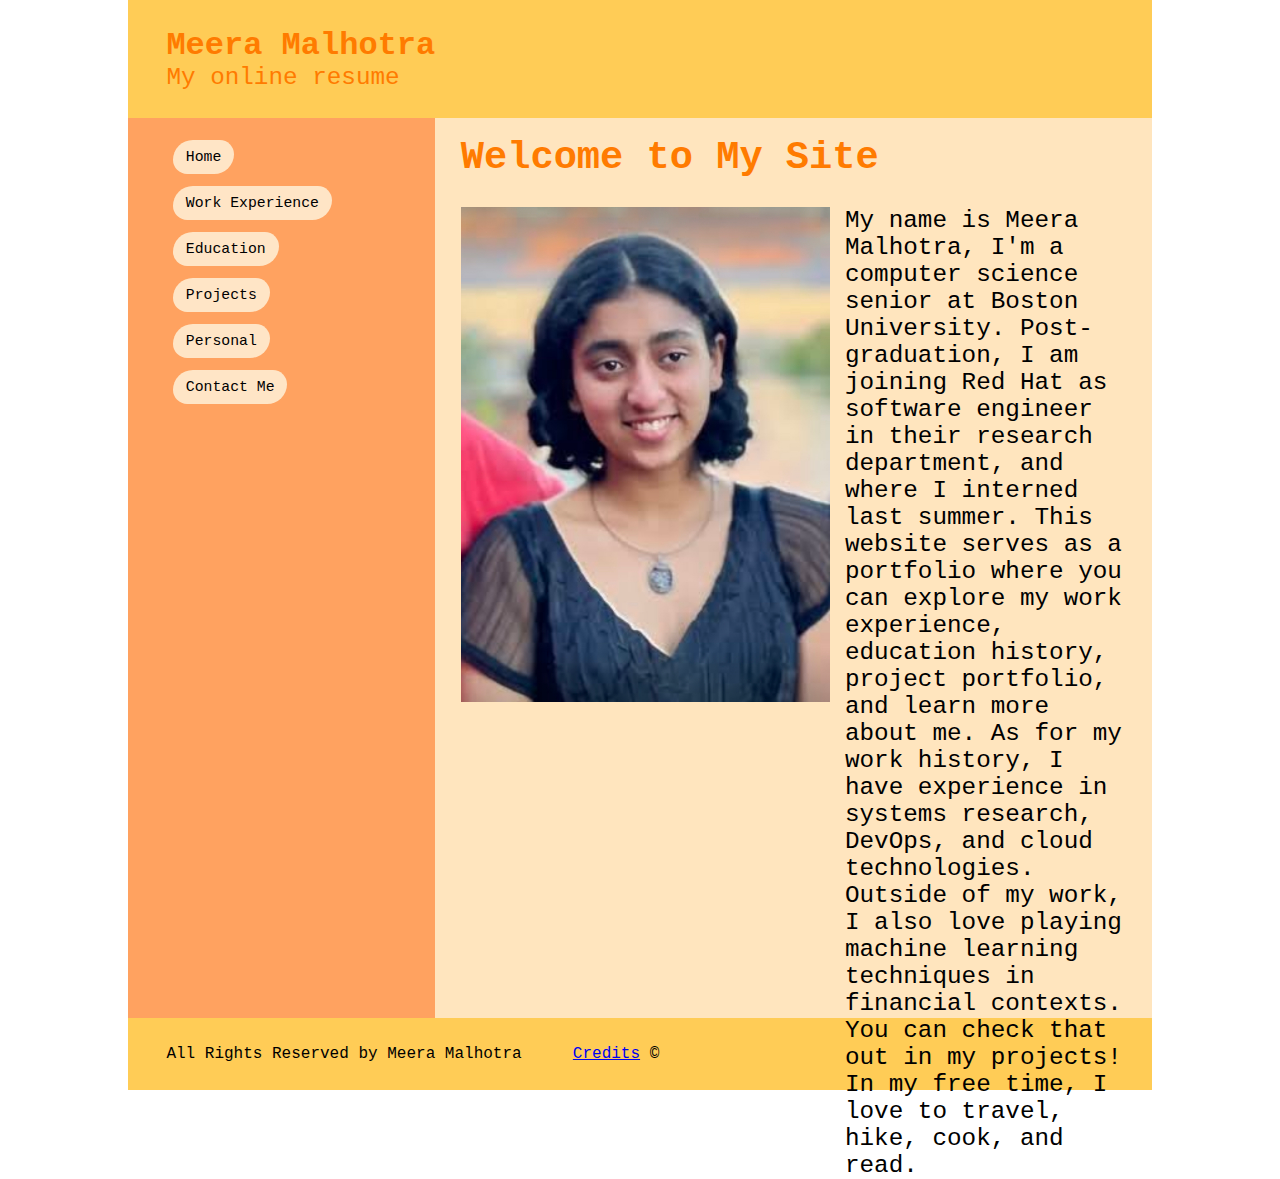
<file: index.html>
<!DOCTYPE html>
<html lang="en">
<head>
    <meta charset="UTF-8">
    <meta name="description" content="A website resume and portfolio website for Meera Malhotra">
    <link rel="stylesheet" type="text/css" href="./styles.css">
    <title>Home | Resume</title>
</head>
<body>

<!-- wrapper to shrink page  -->

<div id="page-wrapper">
    <header>
        <h1>Meera Malhotra</h1>
        <p id="tag">My online resume</p>
    </header>

    <!-- navbar  -->

    <div class="container">
        <nav>
            <ul>
                <li><a href="./index.html">Home</a></li>
                <li><a href="./work.html">Work Experience</a></li>
                <li><a href="./education.html">Education</a></li>
                <li><a href="./projects.html">Projects</a></li>
                <li><a href="./personal.html">Personal</a></li>
                <li><a href="./contact.html">Contact Me</a></li>
            </ul>
        </nav>

        <!-- flexbox for image and paragraph  -->

        <main>
            <h3>Welcome to My Site</h3>
            <div class="imagebox">
                <img src="photo.jpg" alt="photo of website subject" class="image">
                <p>
                    My name is Meera Malhotra, I'm a computer science senior at Boston University. Post-graduation, I am
                    joining
                    Red Hat as software engineer in their research department, and where I interned last summer.
                    This website serves as a portfolio where you can explore my work experience, education history,
                    project portfolio, and learn more about me.
                    As for my work history, I have experience in systems research, DevOps, and cloud technologies.
                    Outside of my
                    work, I also love playing machine learning techniques in financial contexts. You can check that out
                    in my
                    projects! In my free time, I love to travel, hike, cook, and read.
                </p>
            </div>
        </main>
    </div>

    <!-- footer  -->

    <footer>All Rights Reserved by Meera Malhotra &emsp; &emsp;<a href="./index.html">Credits</a> &#169;</footer>
</div>

</body>
</html>
</file>
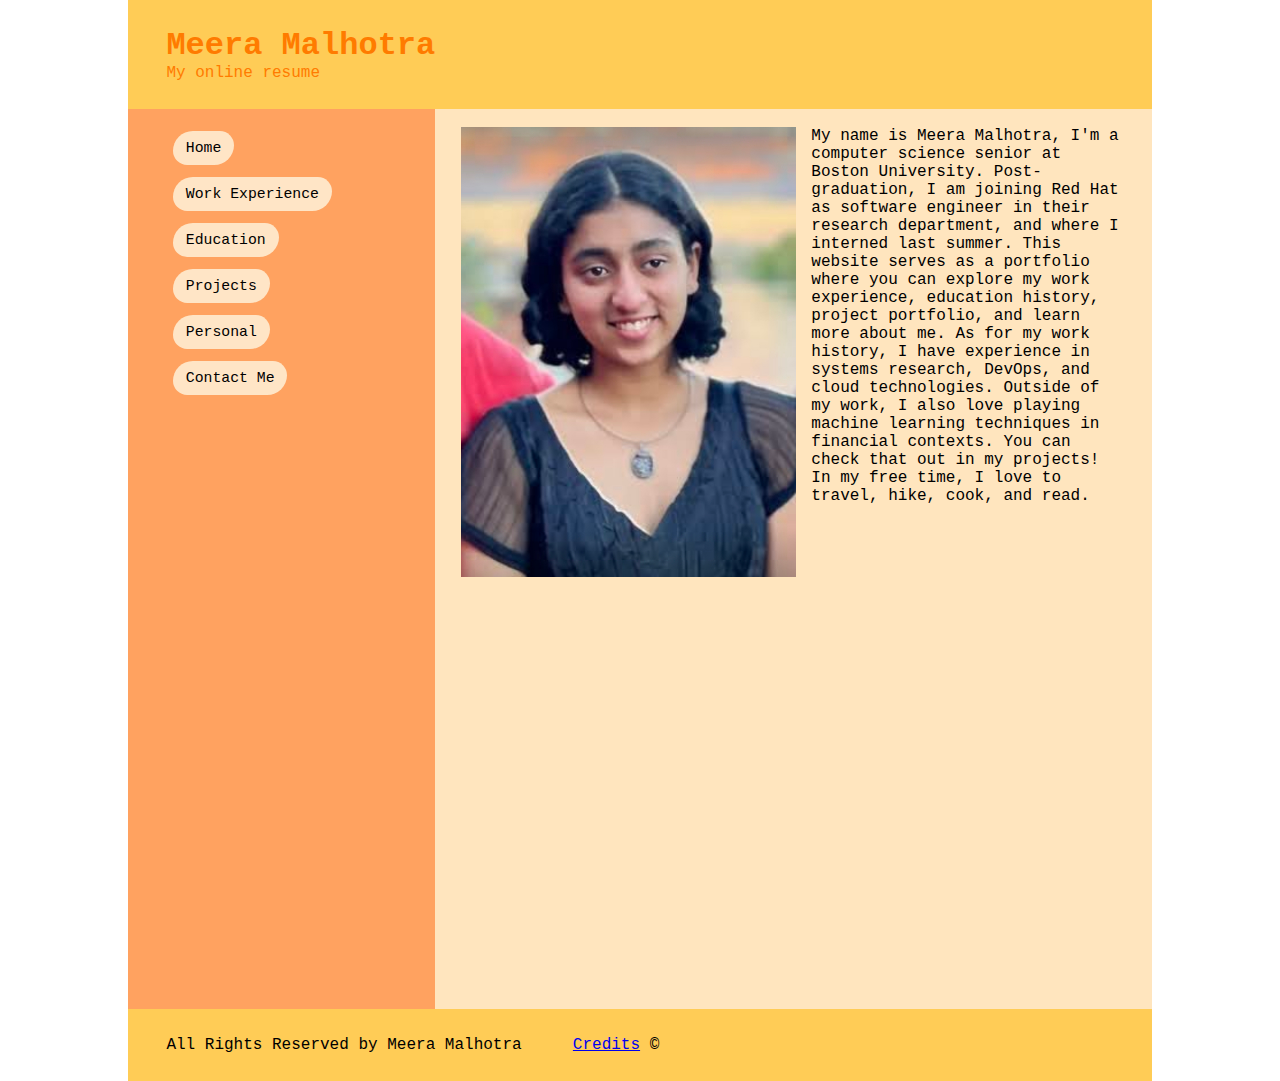
<file: home/index.html>
<!DOCTYPE html>
<html lang="en">
    <head>
        <meta charset="UTF-8">
        <meta name="description" content="A website resume and portfolio website for Meera Malhotra">
        <link rel="stylesheet" type="text/css" href="./styles.css">
        <title>Home | Resume</title>
    </head>
    <body>
      <div id="page-wrapper">
        <header>
            <h1>Meera Malhotra</h1>
            <p id="tag">My online resume</p>
        </header>
        <div class="container">
            <nav>
                <ul>
                    <li><a href="/home/index.html">Home</a></li>
                    <li><a href="./work.html">Work Experience</a></li>
                    <li><a href="./education.html">Education</a></li>
                    <li><a href="./projects.html">Projects</a></li>
                    <li><a href="./personal.html">Personal</a></li>
                    <li><a href="./contact.html">Contact Me</a></li>
                </ul>
            </nav>

            <main>
              <div class="imagebox">
                <img src="photo.jpg" alt="photo of website subject" class="image">
                <p>
                  My name is Meera Malhotra, I'm a computer science senior at Boston University. Post-graduation, I am joining
                  Red Hat as software engineer in their research department, and where I interned last summer.
                  This website serves as a portfolio where you can explore my work experience, education history, project portfolio, and learn more about me.
                  As for my work history, I have experience in systems research, DevOps, and cloud technologies. Outside of my
                  work, I also love playing machine learning techniques in financial contexts. You can check that out in my
                  projects! In my free time, I love to travel, hike, cook, and read.
                </p>
            </div>

                <!--


                  
                  <div><img src="mont.png" alt="photo of france"></div>
                  <div><img src="rock.png" alt="hiking photo"></div></div>
              </div>

              -->
            </main>
        </div>
      
        <footer>All Rights Reserved by Meera Malhotra &emsp; &emsp;<a href="./index.html">Credits</a> &#169;</footer>
      </div>

    </body>
</html>
</file>
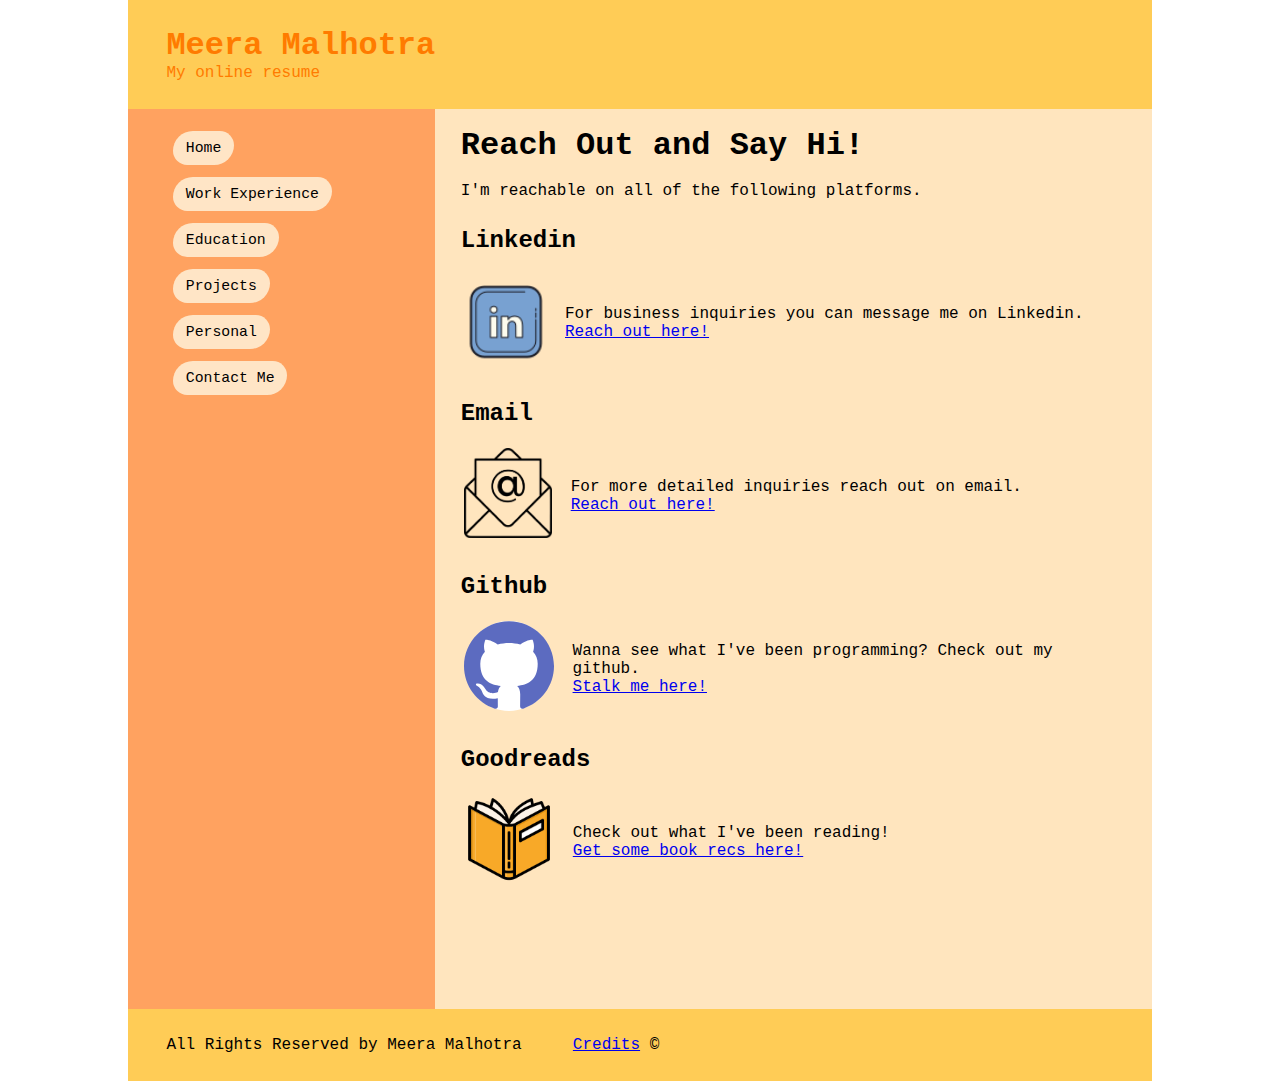
<file: contact.html>
<!DOCTYPE html>
<html lang="en">
<head>
    <meta charset="UTF-8">
    <meta name="description" content="A website resume and portfolio website for Meera Malhotra">
    <link rel="stylesheet" type="text/css" href="./contact.css">
    <title>Contact | Resume</title>
</head>
<body>
<!-- wrapper to shrink page  -->

<div id="page-wrapper">
    <header>
        <h1>Meera Malhotra</h1>
        <p id="tag">My online resume</p>
    </header>
    <!-- navbar  -->

    <div class="container">
        <nav>
            <ul>
                <li><a href="./index.html">Home</a></li>
                <li><a href="./work.html">Work Experience</a></li>
                <li><a href="./education.html">Education</a></li>
                <li><a href="./projects.html">Projects</a></li>
                <li><a href="./personal.html">Personal</a></li>
                <li><a href="./contact.html">Contact Me</a></li>
            </ul>
        </nav>

        <!-- tables to format content options  -->

        <main>
            <h1 id="title">Reach Out and Say Hi!</h1>
            <p id="reach">I'm reachable on all of the following platforms.</p>
            <h2>Linkedin</h2>
            <table>
                <tr>
                    <td><img src="li.png" alt="linkedin logo" class="image1"></td>

                    <td><p>For business inquiries you can message me on Linkedin.</p>
                        <a href="https://www.linkedin.com/in/meera-malhotra/">Reach out here!</a></td>
                </tr>
            </table>


            <h2>Email</h2>
            <table>
                <tr>
                    <td><img src="email.png" alt="email" class="image2"></td>

                    <td><p>For more detailed inquiries reach out on email.</p>
                        <a href="mailto:meeram@bu.edu">Reach out here!</a></td>
                </tr>
            </table>

            <h2>Github</h2>
            <table>
                <tr>
                    <td><img src="gh.svg" alt="github logo" class="image3"></td>

                    <td><p>Wanna see what I've been programming? Check out my github.</p>
                        <a href="https://github.com/meeramalhot">Stalk me here!</a></td>
                </tr>
            </table>


            <h2>Goodreads</h2>
            <table>
                <tr>
                    <td><img src="book.png" alt="book" class="image4"></td>

                    <td><p>Check out what I've been reading!</p>
                        <a href="https://www.goodreads.com/user/show/172407113-meera-m">Get some book recs here!</a>
                    </td>
                </tr>
            </table>

        </main>
    </div>

    <!-- footer  -->

    <footer>All Rights Reserved by Meera Malhotra &emsp; &emsp;<a href="./index.html">Credits</a> &#169;</footer>
</div>

</body>
</html>
</file>
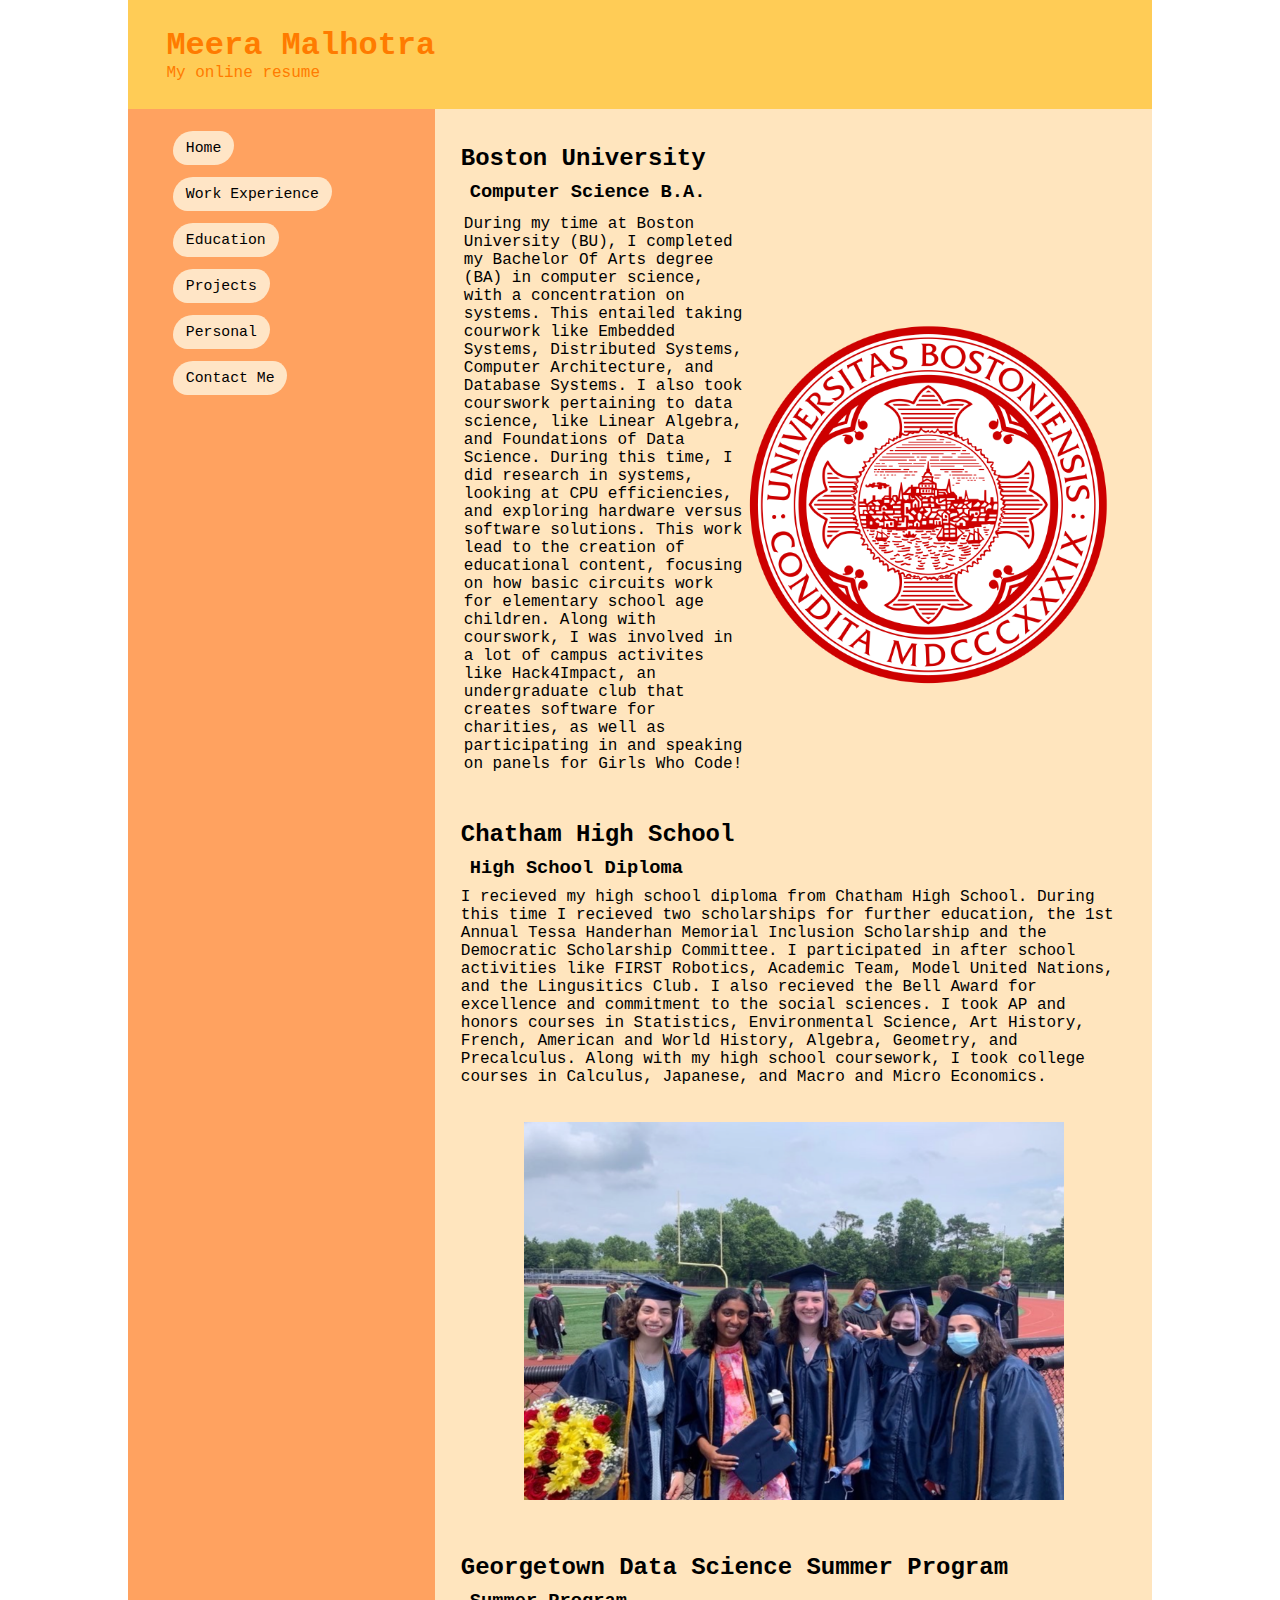
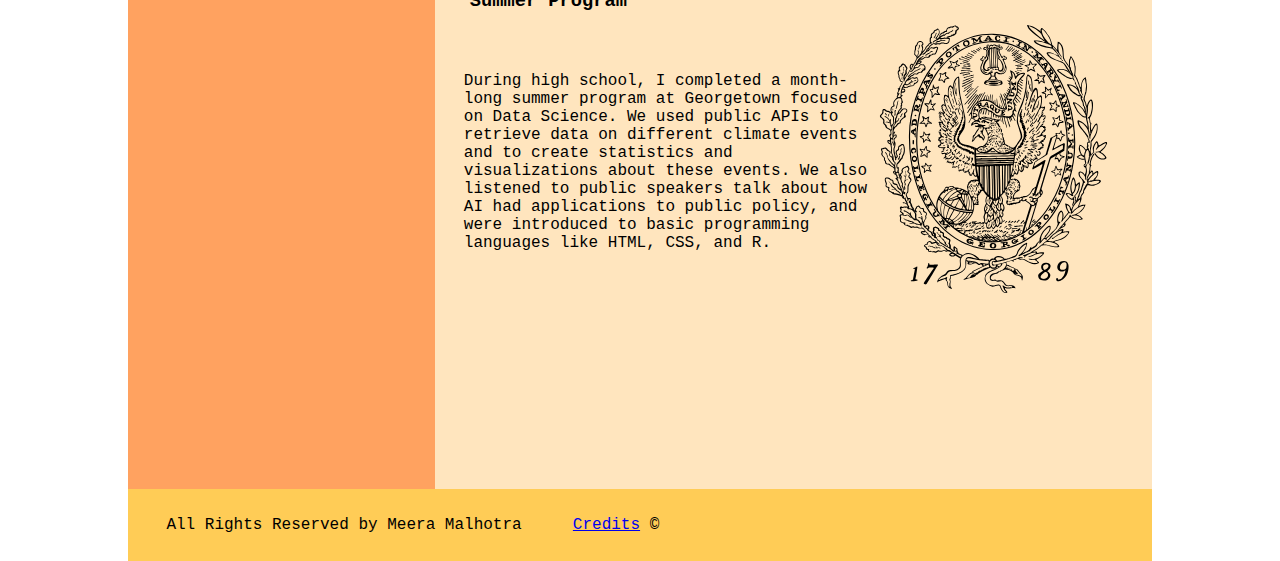
<file: education.html>
<!DOCTYPE html>
<html lang="en">
<head>
    <meta charset="UTF-8">
    <meta name="description" content="A website resume and portfolio website for Meera Malhotra">
    <link rel="stylesheet" type="text/css" href="./education.css">
    <title>Education | Resume</title>
</head>
<body>

<!-- wrapper to shrink page  -->

<div id="page-wrapper">
    <header>
        <h1>Meera Malhotra</h1>
        <p id="tag">My online resume</p>
    </header>
    <div class="container">
        <!-- navbar  -->

        <nav>
            <ul>
                <li><a href="./index.html">Home</a></li>
                <li><a href="./work.html">Work Experience</a></li>
                <li><a href="./education.html">Education</a></li>
                <li><a href="./projects.html">Projects</a></li>
                <li><a href="./personal.html">Personal</a></li>
                <li><a href="./contact.html">Contact Me</a></li>
            </ul>
        </nav>
        <!-- tables for education paragraph and image  -->

        <main>
            <h2>Boston University</h2>
            <h3>Computer Science B.A.</h3>
            <table>
                <tr>
                    <td><p id=bu> During my time at Boston University (BU), I completed my Bachelor Of Arts degree (BA)
                        in computer science, with a concentration on systems. This entailed taking courwork like
                        Embedded Systems, Distributed Systems, Computer Architecture, and Database Systems. I also took
                        courswork
                        pertaining to data science, like Linear Algebra, and Foundations of Data Science. During this
                        time,
                        I did research in systems, looking at CPU efficiencies, and exploring hardware versus software
                        solutions. This work
                        lead to the creation of educational content, focusing on how basic circuits work for elementary
                        school age children.
                        Along with courswork, I was involved in a lot of campus activites like Hack4Impact, an
                        undergraduate club that creates software for
                        charities, as well as participating in and speaking on panels for Girls Who Code!
                    </p></td>
                    <td><img src="bu.png" alt="bu seal" class="image1"></td>
                </tr>
            </table>

            <h2>Chatham High School</h2>
            <h3>High School Diploma</h3>
            <p>
                I recieved my high school diploma from Chatham High School. During this time I recieved two scholarships
                for further education, the 1st Annual Tessa Handerhan Memorial Inclusion Scholarship and the Democratic
                Scholarship Committee.
                I participated in after school activities like FIRST Robotics, Academic Team, Model United Nations, and
                the Lingusitics Club.
                I also recieved the Bell Award for excellence and commitment to the social sciences. I took AP and
                honors courses in Statistics, Environmental Science,
                Art History, French, American and World History, Algebra, Geometry, and Precalculus. Along with my high
                school coursework, I took college courses in Calculus,
                Japanese, and Macro and Micro Economics.
            </p>

            <img src="grad.png" alt="graduation photo" class="image2">


            <h2>Georgetown Data Science Summer Program</h2>
            <h3>Summer Program</h3>
            <table>
                <tr>
                    <td><p>
                        During high school, I completed a month-long summer program at Georgetown focused on Data
                        Science.
                        We used public APIs to retrieve data on different climate events and to create statistics and
                        visualizations about these events.
                        We also listened to public speakers talk about how AI had applications to public policy, and
                        were introduced to basic programming languages
                        like HTML, CSS, and R.
                    </p></td>
                    <td><img src="gtown.svg" alt="georgetown seal" class="image3"></td>
                </tr>
            </table>
        </main>

    </div>
        <!-- footer -->

    <footer>All Rights Reserved by Meera Malhotra &emsp; &emsp;<a href="./index.html">Credits</a> &#169;</footer>
</div>

</body>
</html>
</file>
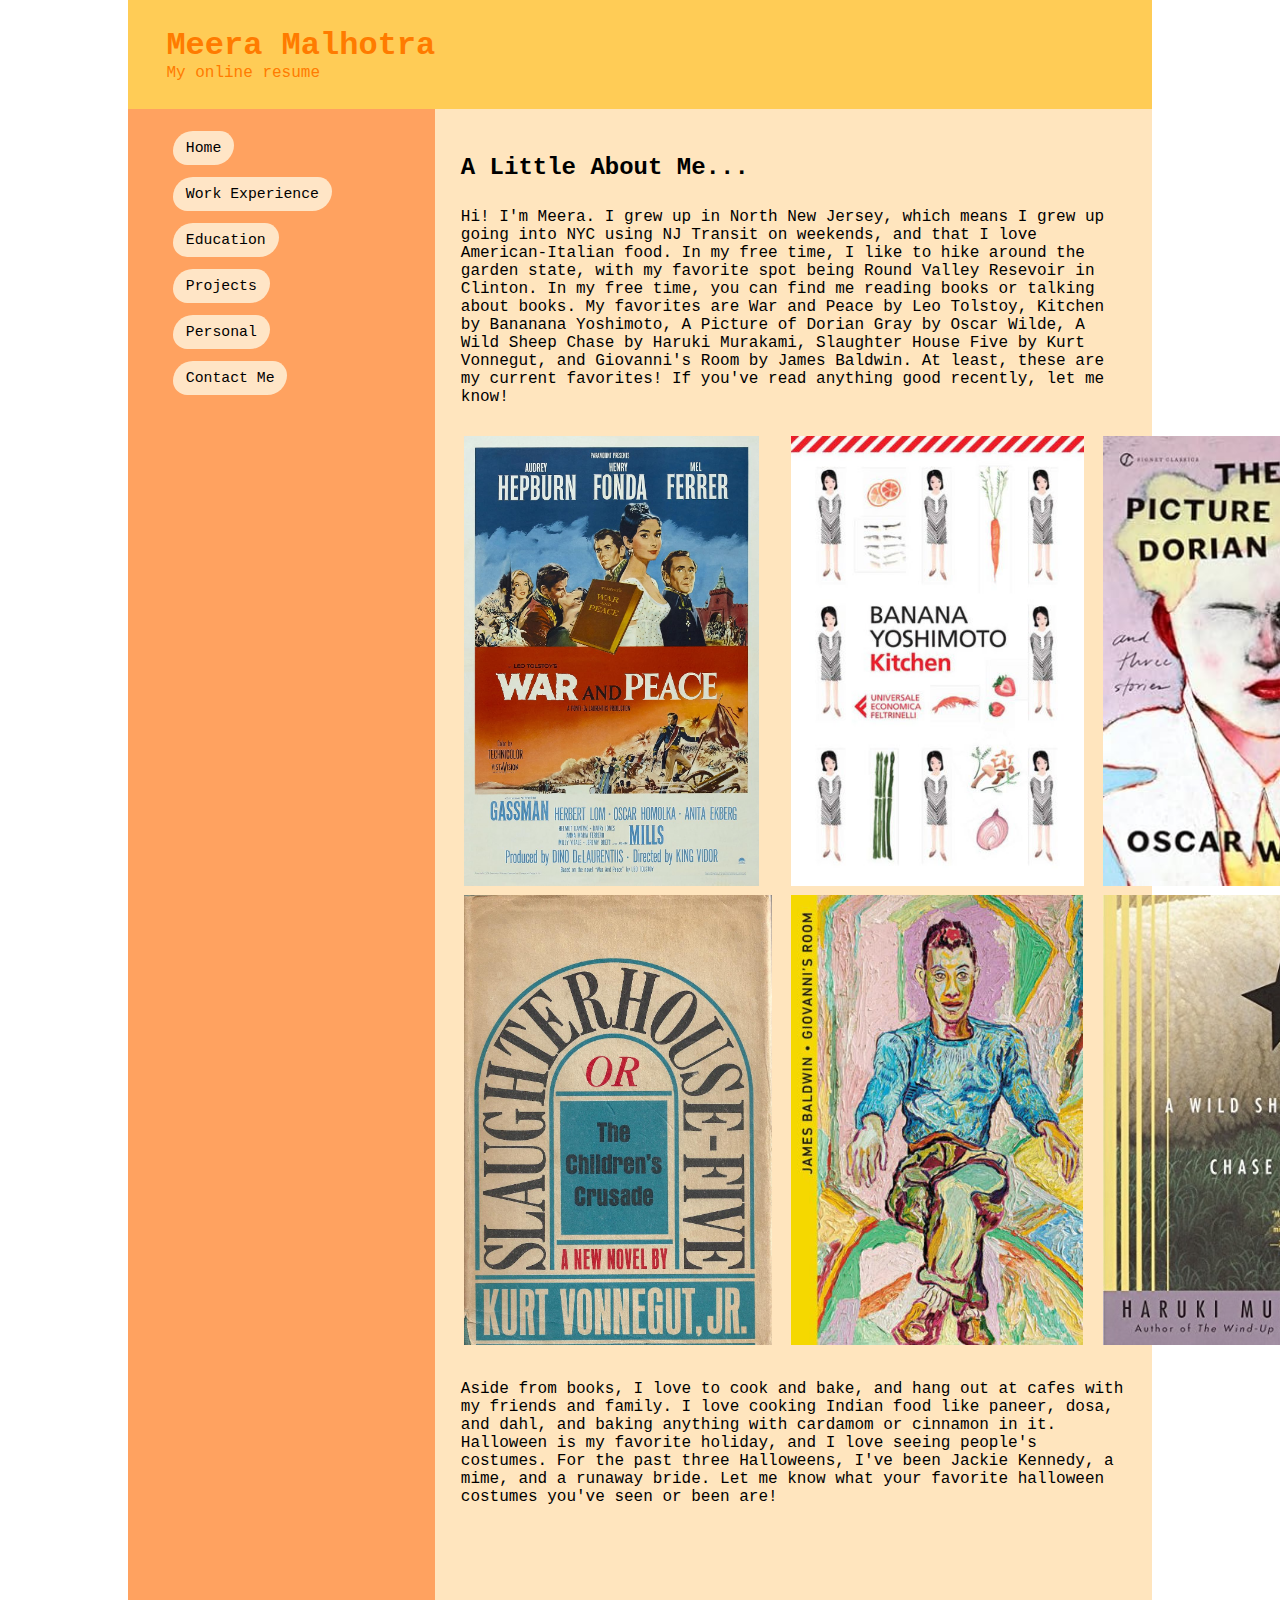
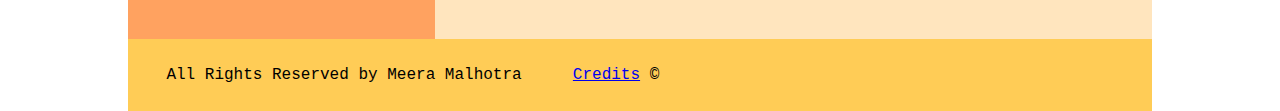
<file: personal.html>
<!DOCTYPE html>
<html lang="en">
<head>
    <meta charset="UTF-8">
    <meta name="description" content="A website resume and portfolio website for Meera Malhotra">
    <link rel="stylesheet" type="text/css" href="./personal.css">
    <title>Personal | Resume</title>
</head>
<body>

    <!-- wrapper to shrink page  -->

<div id="page-wrapper">
    <header>
        <h1>Meera Malhotra</h1>
        <p id="tag">My online resume</p>
    </header>

    <div class="container">

        <!-- navbar  -->

        <nav>
            <ul>
                <li><a href="./index.html">Home</a></li>
                <li><a href="./work.html">Work Experience</a></li>
                <li><a href="./education.html">Education</a></li>
                <li><a href="./projects.html">Projects</a></li>
                <li><a href="./personal.html">Personal</a></li>
                <li><a href="./contact.html">Contact Me</a></li>
            </ul>
        </nav>

        <main>
            <h2>A Little About Me...</h2>

            <p class="pi">Hi! I'm Meera. I grew up in North New Jersey, which means I grew up going into NYC using NJ
                Transit on weekends,
                and that I love American-Italian food. In my free time, I like to hike around the garden state, with my
                favorite spot being
                Round Valley Resevoir in Clinton. In my free time, you can find me reading books or talking about books.
                My favorites are War and Peace by Leo Tolstoy,
                Kitchen by Bananana Yoshimoto, A Picture of Dorian Gray by Oscar Wilde, A Wild Sheep Chase by Haruki
                Murakami, Slaughter House Five
                by Kurt Vonnegut, and Giovanni's Room by James Baldwin. At least, these are my current favorites! If
                you've read anything good recently,
                let me know!</p>


                <!-- table to show different books  -->

            <table>
                <tr>
                    <td><img src="wp.jpg" alt="war and peace film cover" class="wp"></td>
                    <td><img src="kitchen.jpg" alt="kitchen book cover" class="kitchen"></td>
                    <td><img src="dg.jpg" alt="dorian grey cover" class="dor"></td>
                </tr>
                <tr>
                    <td><img src="sh.jpg" alt="slaughter house 5 book cover" class="sh"></td>
                    <td><img src="gv.jpg" alt="giovannis room cover" class="gv"></td>
                    <td><img src="sheep.jpg" alt="a wild sheep chase book cover" class="sheep"></td>
                </tr>

            </table>


            <p class="pi"> Aside from books, I love to cook and bake, and hang out at cafes with my friends and family.
                I love cooking
                Indian food like paneer, dosa, and dahl, and baking anything with cardamom or cinnamon in it. Halloween
                is my favorite holiday,
                and I love seeing people's costumes. For the past three Halloweens, I've been Jackie Kennedy, a mime,
                and a runaway bride.
                Let me know what your favorite halloween costumes you've seen or been are!
            </p>


        </main>
    </div>

    <!-- footer  -->

    <footer>All Rights Reserved by Meera Malhotra &emsp; &emsp;<a href="./index.html">Credits</a> &#169;</footer>
</div>

</body>
</html>
</file>
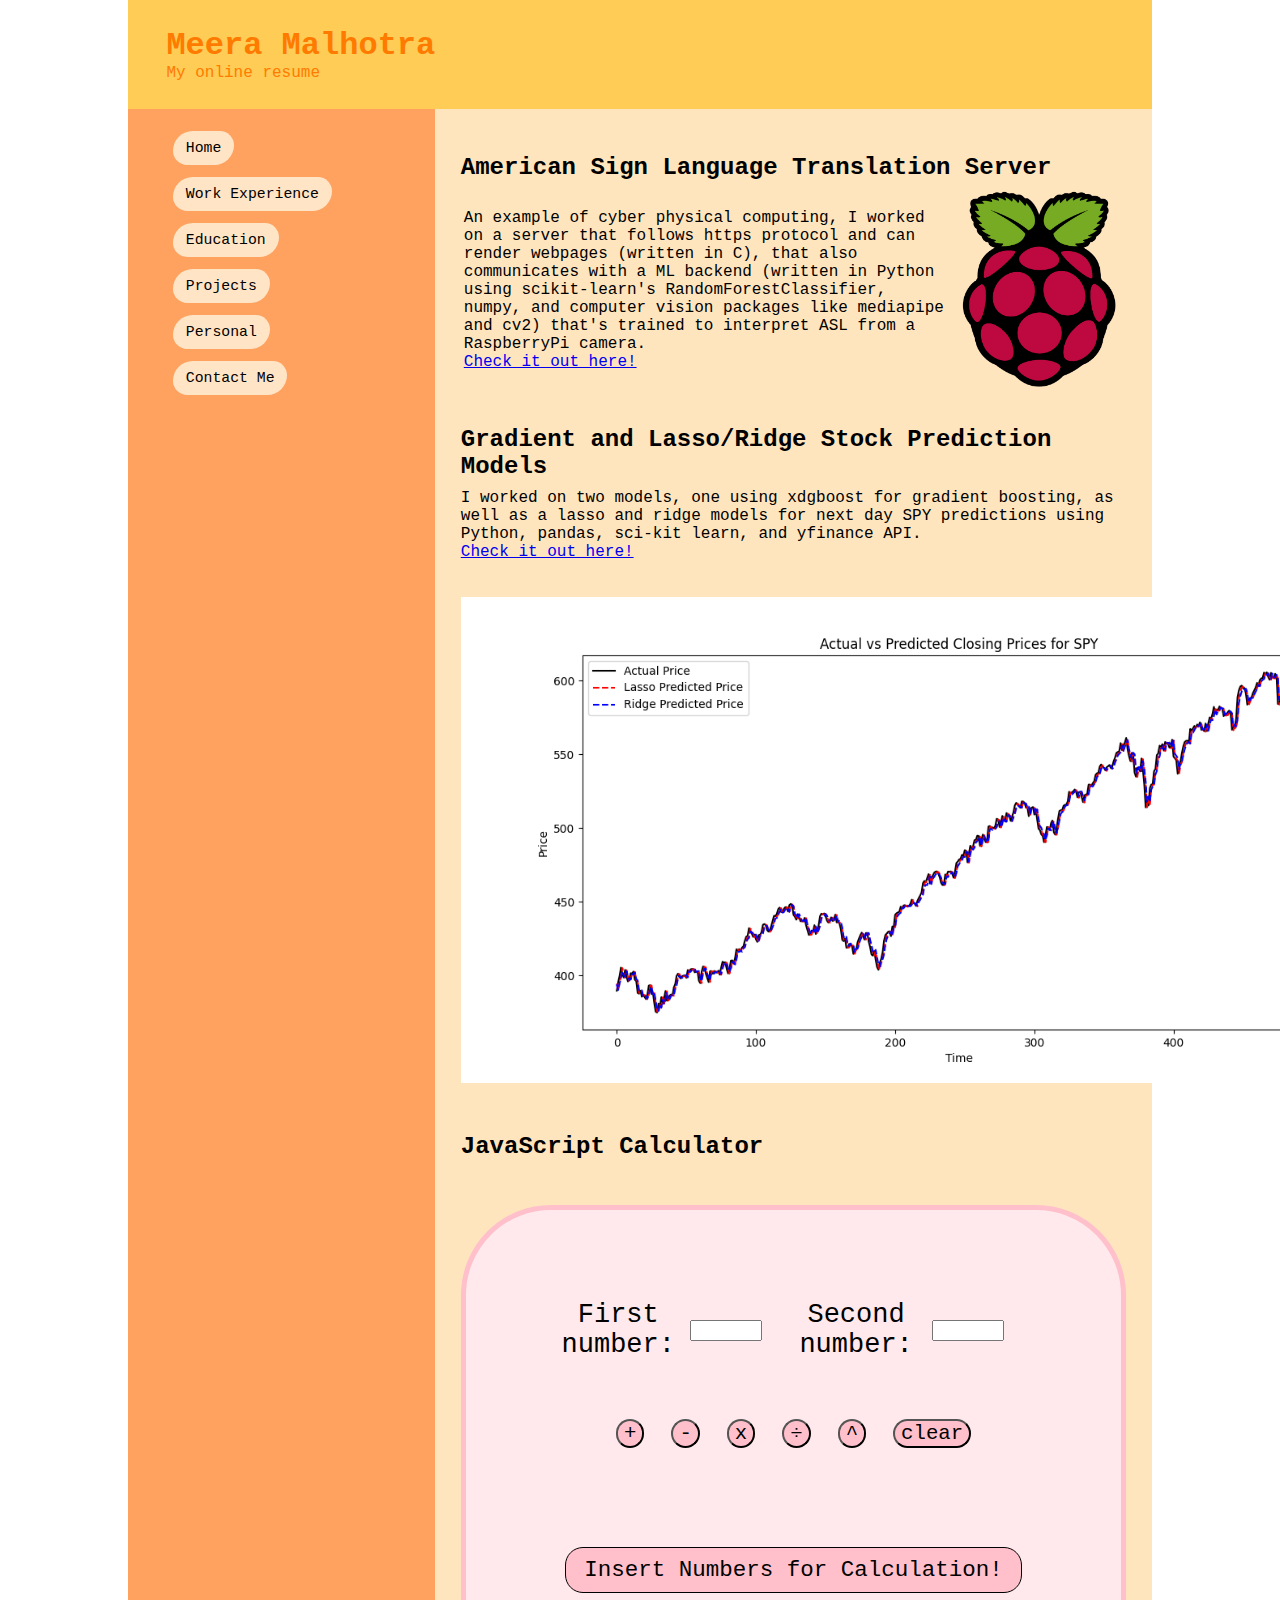
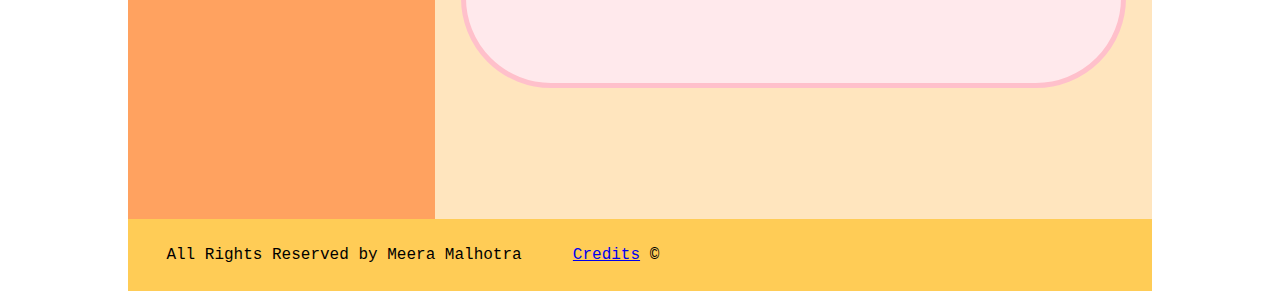
<file: projects.html>
<!DOCTYPE html>
<html lang="en">
<head>
    <meta charset="UTF-8">
    <meta name="description" content="A website resume and portfolio website for Meera Malhotra">
    <link rel="stylesheet" type="text/css" href="./projects.css">
    <title>Projects | Resume</title>
</head>
<body>
        <!-- wrapper to shrink page  -->

<div id="page-wrapper">
    <header>
        <h1>Meera Malhotra</h1>
        <p id="tag">My online resume</p>
    </header>

            <!-- nav  -->

    <div class="container">
        <nav>
            <ul>
                <li><a href="./index.html">Home</a></li>
                <li><a href="./work.html">Work Experience</a></li>
                <li><a href="./education.html">Education</a></li>
                <li><a href="./projects.html">Projects</a></li>
                <li><a href="./personal.html">Personal</a></li>
                <li><a href="./contact.html">Contact Me</a></li>
            </ul>
        </nav>

        <main>
            <!-- tables w columns to display projects and images  -->

            <h2>American Sign Language Translation Server</h2>
            <table>
                <tr>
                    <td><p>An example of cyber physical computing, I worked on a server that follows https protocol and
                        can render webpages (written in C), that also
                        communicates with a ML backend (written in Python using scikit-learn's RandomForestClassifier,
                        numpy, and computer vision packages like mediapipe and cv2) that's trained to interpret ASL
                        from a RaspberryPi camera.</p>
                        <a href="https://github.com/meeramalhot/asl_server">Check it out here!</a></td>
                    <td><img src="rasp.png" alt="raspberry pi logo" class="image1"></td>
                </tr>
            </table>


            <h2 class="grad">Gradient and Lasso/Ridge Stock Prediction Models</h2>
            <p>I worked on two models, one using xdgboost for gradient boosting, as well as a lasso and ridge models
                for next day SPY predictions using Python, pandas, sci-kit learn, and yfinance API.</p>
            <a href="https://github.com/meeramalhot/spy_prediction_models">Check it out here!</a>

            <img src="predict.png" alt="stock predictions" class="image2">
            <h2 id="java">JavaScript Calculator</h2>
            <div id = calc>
            <div id = "labels">
                <label for="first-number">First number:</label><br>
                <input type="number" id="first-number" name="first-number"><br>
                <label for="second-number">Second number:</label><br>
                <input type="number" id="second-number" name="second-number"><br>
              </div>
      
            <!-- calculator that takes in input, linked to javascript  -->

            <div id = "buttons">
              <button id="addition" onclick="addition()">+</button>
              <button id="subtraction" onclick="subtraction()">-</button>
              <button id="mult" onclick="mult()">x</button>
              <button id="division" onclick="division()">&#247;</button>
              <button id="power" onclick="power()">^</button>
              <button id="clear" onclick="clearout()">clear</button>
            </div>
      
              <div id = out>
                <p id="output">Insert Numbers for Calculation!</p> 
              </div>
            </div>
              <script src="script.js"></script>

        </main>


    </div>
    <!-- footer  -->

    <footer>All Rights Reserved by Meera Malhotra &emsp; &emsp;<a href="./index.html">Credits</a> &#169;</footer>
</div>

</body>
</html>
</file>
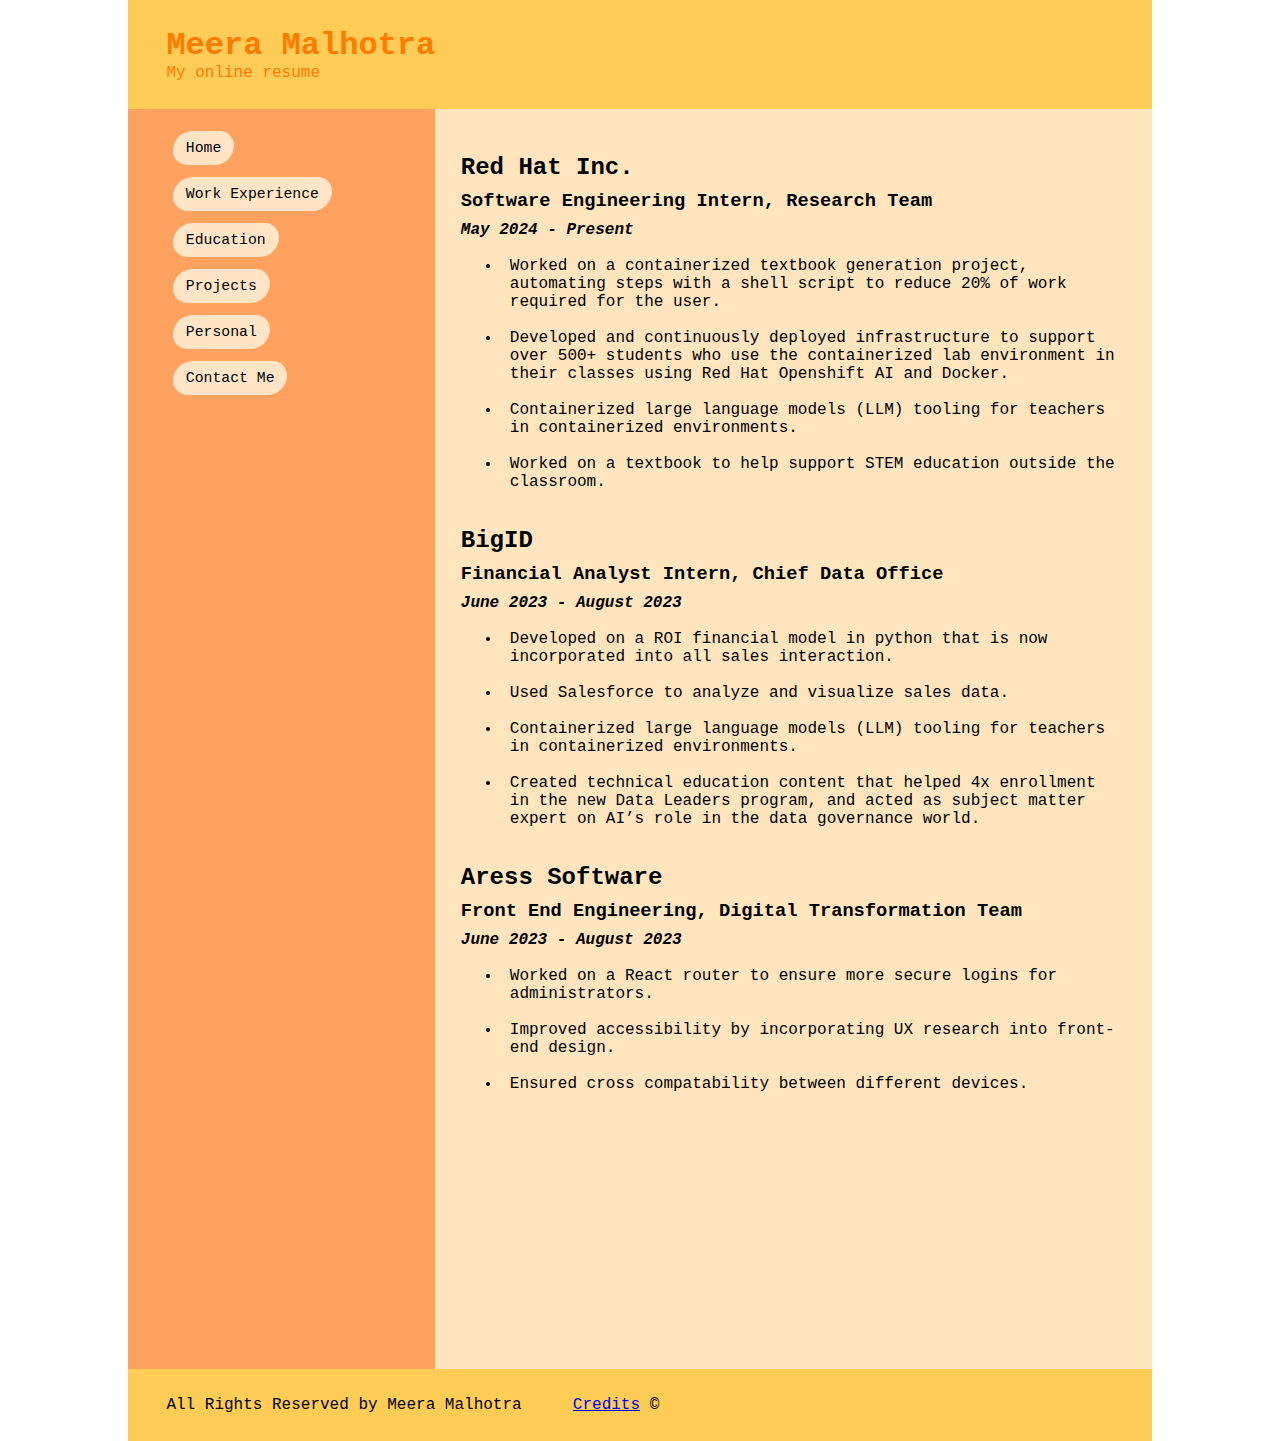
<file: work.html>
<!DOCTYPE html>
<html lang="en">
<head>
    <meta charset="UTF-8">
    <meta name="description" content="A website resume and portfolio website for Meera Malhotra">
    <link rel="stylesheet" type="text/css" href="./work.css">
    <title>Work | Resume</title>
</head>
<body>

    <!-- wrapper to shrink page  -->

<div id="page-wrapper">
    <header>
        <h1>Meera Malhotra</h1>
        <p id="tag">My online resume</p>
    </header>

        <!-- navbar  -->

    <div class="container">
        <nav>
            <ul>
                <li><a href="./index.html">Home</a></li>
                <li><a href="./work.html">Work Experience</a></li>
                <li><a href="./education.html">Education</a></li>
                <li><a href="./projects.html">Projects</a></li>
                <li><a href="./personal.html">Personal</a></li>
                <li><a href="./contact.html">Contact Me</a></li>
            </ul>
        </nav>

        <!-- unordered list to show tasks  -->

        <main>

            <h2>Red Hat Inc.</h2>
            <h3>Software Engineering Intern, Research Team</h3>
            <p class="date">May 2024 - Present</p>
            <div class="resume">
                <ul>
                    <li>Worked on a containerized textbook generation project, automating steps with a shell script to
                        reduce 20% of work required for the user.
                    </li>
                    <li>Developed and continuously deployed infrastructure to support over 500+ students who use the
                        containerized lab environment in their classes using Red Hat Openshift AI and Docker.
                    </li>
                    <li>Containerized large language models (LLM) tooling for teachers in containerized environments.
                    </li>
                    <li>Worked on a textbook to help support STEM education outside the classroom.</li>
                </ul>


                <h2>BigID</h2>
                <h3>Financial Analyst Intern, Chief Data Office</h3>
                <p class="date">June 2023 - August 2023</p>
                <ul>
                    <li>Developed on a ROI financial model in python that is now incorporated into all sales
                        interaction.
                    </li>
                    <li>Used Salesforce to analyze and visualize sales data.</li>
                    <li>Containerized large language models (LLM) tooling for teachers in containerized environments.
                    </li>
                    <li>Created technical education content that helped 4x enrollment in the new Data Leaders program,
                        and acted as subject matter expert on AI’s role in the data governance world.
                    </li>
                </ul>


                <h2>Aress Software</h2>
                <h3>Front End Engineering, Digital Transformation Team </h3>
                <p class="date">June 2023 - August 2023</p>
                <ul>
                    <li>Worked on a React router to ensure more secure logins for administrators.</li>
                    <li>Improved accessibility by incorporating UX research into front-end design.</li>
                    <li>Ensured cross compatability between different devices.</li>
                </ul>
            </div>
        </main>
    </div>
    
    <!-- footer  -->

    <footer>All Rights Reserved by Meera Malhotra &emsp; &emsp;<a href="./index.html">Credits</a> &#169;</footer>
</div>

</body>
</html>
</file>
<file: styles.css>
* {
    margin: 0;
    box-sizing: border-box;
}

body {
    font-family: 'Courier New', monospace;
}

p {
    font-size: calc(2.7vh);
}

h3 {
    font-size: calc(4.3vh);
    color: rgb(255, 123, 0);
    padding-bottom: 3vh;
}

#tag {
    color: rgb(255, 123, 0);
}

/* add white space for better viewing */

#page-wrapper {
    width: 80vw;
    margin: 0 auto;
}

.container {
    width: 100%;
    display: flex;
    flex-direction: row;
    background-color: rgb(255, 229, 190);
}

main {
    height: 100vh;
    width: 70%;
    padding: 2vh 2vw;
}

.imagebox {
    display: flex;
    align-items: flex-start;
}

img {
    margin-right: 15px;
    height: 55vh;
}

/* styling nav */

nav {
    width: 30%;
    padding-top: 1vh;
    background-color: rgb(255, 162, 96);
    display: flex;
    flex-direction: column;
}

nav ul {
    display: flex;
    flex-direction: column;
    text-align: left;
    padding-left: 5vh;
    justify-content: space-around;
    list-style-type: none;
    font-size: calc(2px + 2vw);

}

nav li {
    font-size: calc(3px + 3vw);
}


nav li a {
    padding: 1vh 1vw;
    text-decoration: none;
    font-size: calc(2px + 1vw);
    color: rgb(0, 0, 0);
    background-color: #ffe5c6;
    border-radius: 6vh 3vw;

}

/* styling for active and visited links */
a:active, a:visited {
    color: rgb(0, 0, 0);
}

header {
    display: flex;
    flex-direction: column;
    padding: 3vh 3vw;
    background-color: rgb(255, 204, 86);
    color: rgb(255, 123, 0);
}

footer {
    background-color: rgb(255, 204, 86);
    padding: 3vh 3vw;
}

/* making responsive for smaller screens */

@media screen and (max-width: 750px) {
    header {
        align-items: center;
    }

    nav {
        width: 100%;
        text-align: center;
        flex-direction: row;
        padding-bottom: 1vh;
    }

    nav ul {
        flex-direction: row;
    }

    .container {
        height: 200vh;
        flex-direction: column;
    }

    img {
        visibility: hidden;
        flex-direction: column;
        height:0vh;
    }

    .imagebox {
        flex-direction: column;
        align-items: center;
        text-align: center;
    }



}
</file>
<file: home/styles.css>
* {
    margin: 0;
    box-sizing: border-box;
}

body {
    font-family: 'Courier New', monospace;
}

#tag {
  color:rgb(255, 123, 0);
}
#page-wrapper {
    width: 80vw;
    margin: 0 auto;
}

.container {
    width: 100%;
    display: flex;
    flex-direction: row;
    background-color: rgb(255, 229, 190);
}

main {
    height: 100vh;
    width: 70%;
    padding: 2vh 2vw;
}

.imagebox {
  display: flex;
  align-items: flex-start;
}

img {
  margin-right: 15px;
  height: 50vh;
}

nav {
    width: 30%;
    padding-top: 1vh;
    background-color: rgb(255, 162, 96);
    display: flex;
    flex-direction: column;
}

nav ul {
    display: flex;
    flex-direction: column;
    text-align: left;
    padding-left: 5vh;
    justify-content: space-around;
    list-style-type: none;
    font-size: calc(2px + 2vw);

}

nav li {
  font-size: calc(3px + 3vw);
}


nav li a {
    padding: 1vh 1vw;
    text-decoration: none;
    font-size: calc(2px + 1vw);
    color: rgb(0, 0, 0);
    background-color: #ffe5c6;
    border-radius: 6vh 3vw;

}

a:active, a:visited {
  color: rgb(0, 0, 0);
}

header {
    display: flex;
    flex-direction: column;
    padding: 3vh 3vw;
    background-color: rgb(255, 204, 86);
    color: rgb(255, 123, 0);
}

footer {
    background-color: rgb(255, 204, 86);
    padding: 3vh 3vw;
}

@media screen and (max-width: 750px) {
    header {
        align-items: center;
    }

    nav {
        width: 100%;
        text-align: center;
        flex-direction: row;
        padding-bottom: 1vh;
    }

    nav ul {
        flex-direction: row;
    }

    .container {
        width: 100%;
        height: 100vh;
        flex-direction: column;
    }
}
</file>
<file: contact.css>
* {
    margin: 0;
    box-sizing: border-box;
}

body {
    font-family: 'Courier New', monospace;
}

#tag {
    color: rgb(255, 123, 0);
}

/* add white space for better viewing */

#page-wrapper {
    width: 80vw;
    margin: 0 auto;
}

.container {
    width: 100%;
    display: flex;
    flex-direction: row;
    background-color: rgb(255, 229, 190);
}

main {
    height: 100vh;
    width: 70%;
    padding: 2vh 2vw;
}

.imagebox {
    display: flex;
    align-items: flex-start;
}

img {
    margin-right: 15px;
    height: 50vh;
}

/* styling nav */

nav {
    width: 30%;
    padding-top: 1vh;
    background-color: rgb(255, 162, 96);
    display: flex;
    flex-direction: column;
}

nav ul {
    display: flex;
    flex-direction: column;
    text-align: left;
    padding-left: 5vh;
    justify-content: space-around;
    list-style-type: none;
    font-size: calc(2px + 2vw);

}

nav li {
    font-size: calc(3px + 3vw);
}


nav li a {
    padding: 1vh 1vw;
    text-decoration: none;
    font-size: calc(2px + 1vw);
    color: rgb(0, 0, 0);
    background-color: #ffe5c6;
    border-radius: 6vh 3vw;

}

/* styling for active and visited links */


a:active, a:visited {
    color: rgb(0, 0, 0);
}

header {
    display: flex;
    flex-direction: column;
    padding: 3vh 3vw;
    background-color: rgb(255, 204, 86);
    color: rgb(255, 123, 0);
}

.image1 {
    height: 10vh;
}

.image2 {
    height: 10vh;
}

.image3 {
    height: 10vh;
}

.image4 {
    height: 10vh;
}

#title {
    padding-bottom: 2vh;
}

h2 {
    padding-top: 3vh;
    padding-bottom: 2vh;
}

footer {
    background-color: rgb(255, 204, 86);
    padding: 3vh 3vw;
}

/* making responsive for smaller screens */


@media screen and (max-width: 750px) {
    header {
        align-items: center;
    }

    nav {
        width: 100%;
        text-align: center;
        flex-direction: row;
        padding-bottom: 1vh;
    }

    nav ul {
        flex-direction: row;
    }

    .container {
        width: 100%;
        height: 130vh;
        flex-direction: column;
    }


}
</file>
<file: education.css>
* {
    margin: 0;
    box-sizing: border-box;
}

body {
    font-family: 'Courier New', monospace;
}

#tag {
    color: rgb(255, 123, 0);
}

/* add white space for better viewing */

#page-wrapper {
    width: 80vw;
    margin: 0 auto;
}

#bu {
    padding-bottom: 3vh;

}

.image1 {
    height: 40vh;
}

.image2 {
    width: 60vh;
    padding-top: 4vh;
    padding-bottom: 4vh;
    display: block;
    margin-left: auto;
    margin-right: auto;

}

.image3 {
    height: 30vh;

}

h2 {
    padding-top: 2vh;
}

h3 {
    padding: 1vh;
}

/* add white space for better viewing */

.container {
    width: 100%;
    display: flex;
    flex-direction: row;
    background-color: rgb(255, 229, 190);
}

main {
    height: 220vh;
    width: 70%;
    padding: 2vh 2vw;
}

.imagebox {
    display: flex;
    align-items: flex-start;
}

img {
    margin-right: 15px;
    height: 50vh;
}

/* styling nav */


nav {
    width: 30%;
    padding-top: 1vh;
    background-color: rgb(255, 162, 96);
    display: flex;
    flex-direction: column;
}

nav ul {
    display: flex;
    flex-direction: column;
    text-align: left;
    padding-left: 5vh;
    justify-content: space-around;
    list-style-type: none;
    font-size: calc(2px + 2vw);

}

nav li {
    font-size: calc(3px + 3vw);
}


nav li a {
    padding: 1vh 1vw;
    text-decoration: none;
    font-size: calc(2px + 1vw);
    color: rgb(0, 0, 0);
    background-color: #ffe5c6;
    border-radius: 6vh 3vw;

}
/* styling for active and visited links */

a:active, a:visited {
    color: rgb(0, 0, 0);
}

header {
    display: flex;
    flex-direction: column;
    padding: 3vh 3vw;
    background-color: rgb(255, 204, 86);
    color: rgb(255, 123, 0);
}

footer {
    background-color: rgb(255, 204, 86);
    padding: 3vh 3vw;
}
/* making responsive for smaller screens */

@media screen and (max-width: 750px) {
    header {
        align-items: center;
    }

    nav {
        width: 100%;
        text-align: center;
        flex-direction: row;
        padding-bottom: 1vh;
    }

    nav ul {
        flex-direction: row;
    }

    .container {
        width: 100%;
        height: 500vh;
        flex-direction: column;
    }

    
    img {
        visibility: hidden;
    }

}
</file>
<file: personal.css>
* {
    margin: 0;
    box-sizing: border-box;
}

body {
    font-family: 'Courier New', monospace;
}

#tag {
    color: rgb(255, 123, 0);
}

/* add white space for better viewing */

#page-wrapper {
    width: 80vw;
    margin: 0 auto;
}

.container {
    width: 100%;
    display: flex;
    flex-direction: row;
    background-color: rgb(255, 229, 190);
}

main {
    height: 170vh;
    width: 70%;
    padding: 2vh 2vw;
}

h2 {
    padding-top: 3vh;
    padding-bottom: 3vh;
}

.pi {
    padding-bottom: 3vh;
}

table {
    padding-bottom: 3vh;
}


img {
    margin-right: 15px;
    height: 50vh;
}

/* styling nav */

nav {
    width: 30%;
    padding-top: 1vh;
    background-color: rgb(255, 162, 96);
    display: flex;
    flex-direction: column;
}

nav ul {
    display: flex;
    flex-direction: column;
    text-align: left;
    padding-left: 5vh;
    justify-content: space-around;
    list-style-type: none;
    font-size: calc(2px + 2vw);

}

nav li {
    font-size: calc(3px + 3vw);
}


nav li a {
    padding: 1vh 1vw;
    text-decoration: none;
    font-size: calc(2px + 1vw);
    color: rgb(0, 0, 0);
    background-color: #ffe5c6;
    border-radius: 6vh 3vw;

}

/* styling for active and visited links */

a:active, a:visited {
    color: rgb(0, 0, 0);
}

header {
    display: flex;
    flex-direction: column;
    padding: 3vh 3vw;
    background-color: rgb(255, 204, 86);
    color: rgb(255, 123, 0);
}

footer {
    background-color: rgb(255, 204, 86);
    padding: 3vh 3vw;
}

/* making responsive for smaller screens */

@media screen and (max-width: 750px) {
    header {
        align-items: center;
    }

    nav {
        width: 100%;
        text-align: center;
        flex-direction: row;
        padding-bottom: 1vh;
    }

    nav ul {
        flex-direction: row;
    }

    .container {
        width: 100%;
        height: 280vh;
        flex-direction: column;
    }

    img {
        visibility: hidden;
    }

}
</file>
<file: projects.css>
* {
    margin: 0;
    box-sizing: border-box;
    font-family: 'Courier New', monospace;
}

.image1 {
    height: 23vh;
}

h2 {
    padding-top: 3vh;
}

#container p {
    padding-bottom: 2vh;
}

.grad {
    padding-bottom: 1vh;
}

.image2 {
    padding-top: 4vh;
    height: 60vh;
    padding-bottom: 2vh;
}

#tag {
    color: rgb(255, 123, 0);

}

/* add white space for better viewing */

#page-wrapper {
    width: 80vw;
    margin: 0 auto;
}

.container {
    width: 100%;
    display: flex;
    flex-direction: row;
    background-color: rgb(255, 229, 190);
}

main {
    height: 190vh;
    width: 70%;
    padding: 2vh 2vw;
}

/* styling nav */

nav {
    width: 30%;
    padding-top: 1vh;
    background-color: rgb(255, 162, 96);
    display: flex;
    flex-direction: column;
}

nav ul {
    display: flex;
    flex-direction: column;
    text-align: left;
    padding-left: 5vh;
    justify-content: space-around;
    list-style-type: none;
    font-size: calc(2px + 2vw);

}

nav li {
    font-size: calc(3px + 3vw);
}


nav li a {
    padding: 1vh 1vw;
    text-decoration: none;
    font-size: calc(2px + 1vw);
    color: rgb(0, 0, 0);
    background-color: #ffe5c6;
    border-radius: 6vh 3vw;

}

a:active, a:visited {
    color: rgb(0, 0, 0);
}

header {
    display: flex;
    flex-direction: column;
    padding: 3vh 3vw;
    background-color: rgb(255, 204, 86);
    color: rgb(255, 123, 0);
}

footer {
    background-color: rgb(255, 204, 86);
    padding: 3vh 3vw;
}

/* calculator css */ 
#output {
    background-color: pink;
    border: .2vh solid rgb(0, 0, 0);
    padding:1vh;
    padding-left: 2vh;
    padding-right: 2vh;
    border-radius: 2vh;
}

button {
    border-radius: 2.5vh;
    background-color: pink;
    margin: 1.5vh;
    margin-bottom: 3vh;
    font-size: 2.3vh;
}
  
#out {
    display: flex;
    justify-content: center;
    align-items: center;
    font-size: calc(2.5vh);
  
}

#labels {
    display: flex;
    justify-content: center;
    align-items: center;
}
  
#buttons {
    display: flex;
    justify-content: center;
    align-items: center;
    padding-top: 5vh;
    padding-bottom: 8vh;
  
}

input {
    width: 8vh;
    margin-right: 3vh;
}

label {
    padding-right: 1vh;
    font-size: calc(3vh);
    text-align: center;
}

/* styling around calculator */
#calc {
    background-color: rgb(255, 233, 236);
    border-radius: 10vh;
    padding: 10vh;
    border-style: solid;
    border-color: pink;
    border-width: thick;
}

#java {
    padding-bottom: 5vh;
}

/* making responsive for smaller screens */

@media screen and (max-width: 750px) {
    header {
        align-items: center;
    }

    nav {
        width: 100%;
        text-align: center;
        flex-direction: row;
        padding-bottom: 1vh;
    }

    nav ul {
        flex-direction: row;
    }

    .container {
        width: 100%;
        height: 300vh;
        flex-direction: column;
    }

    #calc {
        padding-right: 10vh;
    }

        
    img {
        visibility: hidden;
    }

    button {
        border-radius: 2.5vh;
        background-color: pink;
        margin-bottom: 3vh;
        font-size: 2vh;
        margin-left: 0vh;
    }

    label {
        font-size: calc(2vh);
    }

    input {
        width: 6vh;
    }

}
</file>
<file: work.css>
* {
    margin: 0;
    box-sizing: border-box;
}

body {
    font-family: 'Courier New', monospace;
}

#tag {
    color: rgb(255, 123, 0);
}

/* add white space for better viewing */

#page-wrapper {
    width: 80vw;
    margin: 0 auto;
}

.container {
    width: 100%;
    display: flex;
    flex-direction: row;
    background-color: rgb(255, 229, 190);
}

main {
    height: 140vh;
    width: 70%;
    padding: 2vh 2vw;
}

h2 {
    padding-top: 3vh;
}

h3 {
    padding-top: 1vh;
    padding-bottom: 1vh;
}

/* style date to distinguish from job titles */

.date {
    font-style: italic;
    font-size: (1px+1vw);
    font-weight: bold;
    padding-bottom: 1vh;
}

/* styling nav */

nav {
    width: 30%;
    padding-top: 1vh;
    background-color: rgb(255, 162, 96);
    display: flex;
    flex-direction: column;
}

nav ul {
    display: flex;
    flex-direction: column;
    text-align: left;
    padding-left: 5vh;
    justify-content: space-around;
    list-style-type: none;
    font-size: calc(2px + 2vw);

}

nav li {
    font-size: calc(3px + 3vw);
}


nav li a {
    padding: 1vh 1vw;
    text-decoration: none;
    font-size: calc(2px + 1vw);
    color: rgb(0, 0, 0);
    background-color: #ffe5c6;
    border-radius: 6vh 3vw;

}

/* styling for active and visited links */
a:active, a:visited {
    color: rgb(0, 0, 0);
}

header {
    display: flex;
    flex-direction: column;
    padding: 3vh 3vw;
    background-color: rgb(255, 204, 86);
    color: rgb(255, 123, 0);
}

footer {
    background-color: rgb(255, 204, 86);
    padding: 3vh 3vw;
}

/* format resume list*/
.resume li {
    padding: 1vh;
}

/* making responsive for smaller screens */

@media screen and (max-width: 750px) {
    header {
        align-items: center;
    }

    nav {
        width: 100%;
        text-align: center;
        flex-direction: row;
        padding-bottom: 1vh;
    }

    nav ul {
        flex-direction: row;
    }

    .container {
        width: 100%;
        height: 260vh;
        flex-direction: column;
    }

    main{
        height: 300vh;
        text-align: center;
    }
}
</file>
